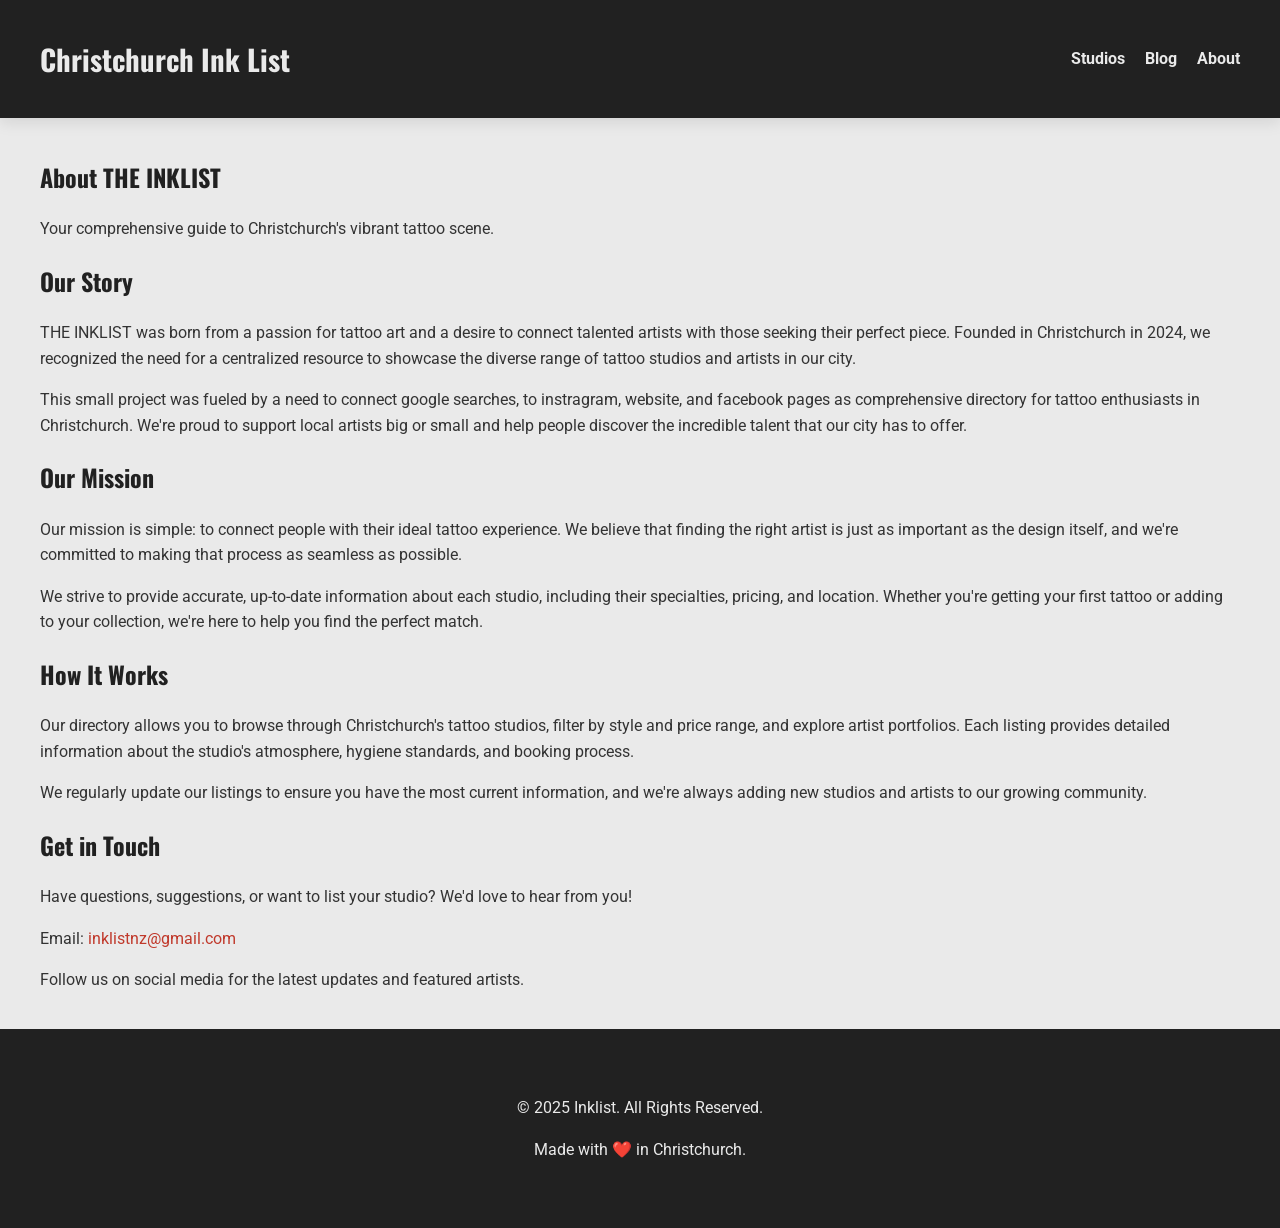
<file: about.html>
<!DOCTYPE html>
<html lang="en">
<head>
    <meta charset="UTF-8">
    <meta name="viewport" content="width=device-width, initial-scale=1.0">
    <title>About - INKLIST - Christchurch Tattoo Studio Directory</title>
    <link rel="stylesheet" href="style.css">
    <link rel="preconnect" href="https://fonts.googleapis.com">
    <link rel="preconnect" href="https://fonts.gstatic.com" crossorigin>
    <link href="https://fonts.googleapis.com/css2?family=Oswald:wght@500;700&family=Roboto:wght@400;700&display=swap" rel="stylesheet">

    <!-- Google Analytics (gtag.js) -->
    <script async src="https://www.googletagmanager.com/gtag/js?id=G-WHJCMPKR5W"></script>
    <script>
      window.dataLayer = window.dataLayer || [];
      function gtag() {
        dataLayer.push(arguments);
      }
      gtag("js", new Date());
      gtag("config", "G-WHJCMPKR5W");
    </script>
</head>
<body>

    <header class="main-header">
        <div class="container">
            <a href="index.html" class="logo">Christchurch Ink List</a>
            <nav class="main-nav">
                <ul>
                    <li><a href="index.html#studios">Studios</a></li>
                    <li><a href="index.html#blog">Blog</a></li>
                    <li><a href="about.html" class="active">About</a></li>
                </ul>
            </nav>
        </div>
    </header>

    <main>
        <section id="about" class="container">
            <div class="about-content">
                <h1>About THE INKLIST</h1>
                <p class="lead">Your comprehensive guide to Christchurch's vibrant tattoo scene.</p>
                
                <div class="about-section">
                    <h2>Our Story</h2>
                    <p>THE INKLIST was born from a passion for tattoo art and a desire to connect talented artists with those seeking their perfect piece. Founded in Christchurch in 2024, we recognized the need for a centralized resource to showcase the diverse range of tattoo studios and artists in our city.</p>
                    <p>This small project was fueled by a need to connect google searches, to instragram, website, and facebook pages as comprehensive directory for tattoo enthusiasts in Christchurch. We're proud to support local artists big or small and help people discover the incredible talent that our city has to offer.</p>
                </div>
                
                <div class="about-section">
                    <h2>Our Mission</h2>
                    <p>Our mission is simple: to connect people with their ideal tattoo experience. We believe that finding the right artist is just as important as the design itself, and we're committed to making that process as seamless as possible.</p>
                    <p>We strive to provide accurate, up-to-date information about each studio, including their specialties, pricing, and location. Whether you're getting your first tattoo or adding to your collection, we're here to help you find the perfect match.</p>
                </div>
                
                <div class="about-section">
                    <h2>How It Works</h2>
                    <p>Our directory allows you to browse through Christchurch's tattoo studios, filter by style and price range, and explore artist portfolios. Each listing provides detailed information about the studio's atmosphere, hygiene standards, and booking process.</p>
                    <p>We regularly update our listings to ensure you have the most current information, and we're always adding new studios and artists to our growing community.</p>
                </div>
                
                <div class="about-section">
                    <h2>Get in Touch</h2>
                    <p>Have questions, suggestions, or want to list your studio? We'd love to hear from you!</p>
                    <p>Email: <a href="mailto:inklistnz@gmail.com">inklistnz@gmail.com</a></p>
                    <p>Follow us on social media for the latest updates and featured artists.</p>
                </div>
            </div>
        </section>
    </main>

    <footer class="main-footer">
        <div class="container">
            <p>&copy; 2025 Inklist. All Rights Reserved.</p>
            <p>Made with ❤️ in Christchurch.</p>
        </div>
    </footer>

</body>
</html>
</file>
<file: style.css>
:root {
    --primary-color: #EAEAEA;
    --secondary-color: #212121;
    --accent-color: #C0392B; /* A nice pop of red */
    --text-color: #333;
    --light-gray: #f4f4f4;
    --border-radius: 8px;
    --shadow: 0 4px 15px rgba(0, 0, 0, 0.1);
}

body {
    font-family: 'Roboto', sans-serif;
    margin: 0;
    background-color: var(--primary-color);
    color: var(--text-color);
    line-height: 1.6;
}

.container {
    max-width: 1200px;
    margin: 0 auto;
    padding: 20px;
}

h1, h2, h3 {
    font-family: 'Oswald', sans-serif;
    font-weight: 700;
    color: var(--secondary-color);
}

a {
    text-decoration: none;
    color: var(--accent-color);
}

/* Header */
.main-header {
    background-color: var(--secondary-color);
    color: var(--primary-color);
    padding: 1rem 0;
    position: sticky;
    top: 0;
    z-index: 1000;
    box-shadow: var(--shadow);
}

.main-header .container {
    display: flex;
    justify-content: space-between;
    align-items: center;
}

.logo {
    font-family: 'Oswald', sans-serif;
    font-size: 1.8rem;
    font-weight: 700;
    color: var(--primary-color);
}

.main-nav ul {
    list-style: none;
    margin: 0;
    padding: 0;
    display: flex;
    gap: 20px;
}

.main-nav a {
    color: var(--primary-color);
    font-weight: bold;
    transition: color 0.3s ease;
}

.main-nav a:hover {
    color: var(--accent-color);
}

/* Hero Section */
#hero {
    background: linear-gradient(rgba(0,0,0,0.6), rgba(0,0,0,0.6)), url('https://images.unsplash.com/photo-1612810806583-a3745e8926a2?q=80&w=1974&auto=format&fit=crop') no-repeat center center/cover;
    height: 60vh;
    color: var(--primary-color);
    display: flex;
    justify-content: center;
    align-items: center;
    text-align: center;
    padding: 0 20px;
}

.hero-content h1 {
    font-size: 3.5rem;
    margin-bottom: 10px;
    color: var(--primary-color);
}

.hero-content p {
    font-size: 1.2rem;
    margin-bottom: 30px;
}

.search-bar input {
    width: 100%;
    max-width: 500px;
    padding: 15px;
    font-size: 1rem;
    border: none;
    border-radius: var(--border-radius);
}

/* Controls & Filters */
.controls {
    margin-bottom: 40px;
    display: flex;
    justify-content: space-between;
    align-items: flex-start;
    flex-wrap: wrap;
    gap: 20px;
}

.filters h3 {
    margin-top: 0;
    margin-bottom: 10px;
    font-size: 1.1rem;
}

.filter-group {
    display: flex;
    gap: 15px;
    flex-wrap: wrap;
}

.filter-group label {
    display: flex;
    align-items: center;
    cursor: pointer;
    background-color: #fff;
    padding: 5px 12px;
    border-radius: 20px;
    border: 1px solid #ddd;
    transition: all 0.3s ease;
}

.filter-group input[type="checkbox"] {
    margin-right: 5px;
}

.filter-group label:hover {
    border-color: var(--accent-color);
}

.filter-group input[type="checkbox"]:checked + span {
    font-weight: bold;
}

#clear-filters {
    padding: 10px 20px;
    background-color: var(--secondary-color);
    color: var(--primary-color);
    border: none;
    border-radius: var(--border-radius);
    cursor: pointer;
    font-family: 'Oswald', sans-serif;
    font-weight: 500;
    transition: background-color 0.3s ease;
}

#clear-filters:hover {
    background-color: #444;
}

/* Gallery Grid */
.gallery-grid {
    display: grid;
    grid-template-columns: repeat(auto-fit, minmax(300px, 1fr));
    gap: 30px;
}

.studio-card {
    background: #fff;
    border-radius: var(--border-radius);
    box-shadow: var(--shadow);
    overflow: hidden;
    transition: transform 0.3s ease, box-shadow 0.3s ease;
    display: flex;
    flex-direction: column;
}

.studio-card:hover {
    transform: translateY(-5px);
    box-shadow: 0 8px 25px rgba(0, 0, 0, 0.15);
}

.studio-card img {
    width: 100%;
    height: 200px;
    object-fit: cover;
}

.card-content {
    padding: 20px;
    flex-grow: 1;
    display: flex;
    flex-direction: column;
}

.card-content h3 {
    margin-top: 0;
}

.card-content .location {
    font-size: 0.9rem;
    color: #666;
    margin-bottom: 10px;
}

.card-content .price-range {
    font-weight: bold;
    color: var(--accent-color);
    margin-bottom: 15px;
}

.styles-list {
    list-style: none;
    padding: 0;
    margin: 0 0 20px 0;
    display: flex;
    flex-wrap: wrap;
    gap: 8px;
}

.style-tag {
    background-color: var(--light-gray);
    color: var(--secondary-color);
    padding: 4px 10px;
    border-radius: 12px;
    font-size: 0.8rem;
    font-weight: bold;
}

.card-link {
    margin-top: auto;
    background-color: var(--secondary-color);
    color: var(--primary-color);
    padding: 10px 15px;
    text-align: center;
    border-radius: var(--border-radius);
    font-weight: bold;
    transition: background-color 0.3s ease;
}

.card-link:hover {
    background-color: var(--accent-color);
}

/* Blog Section */
#blog {
    background-color: #fff;
    padding: 60px 20px;
    margin-top: 60px;
}

#blog h2 {
    text-align: center;
    margin-bottom: 40px;
}

.blog-grid {
    display: grid;
    grid-template-columns: repeat(auto-fit, minmax(280px, 1fr));
    gap: 30px;
}

.blog-card {
    border-radius: var(--border-radius);
    overflow: hidden;
    box-shadow: var(--shadow);
    transition: transform 0.3s ease;
}

.blog-card:hover {
    transform: scale(1.02);
}

.blog-card img {
    width: 100%;
    height: 180px;
    object-fit: cover;
}

.blog-card-content {
    padding: 20px;
}

.blog-card-content h3 {
    margin-top: 0;
    font-size: 1.3rem;
}

.blog-meta {
    font-size: 0.9rem;
    color: #777;
    margin-bottom: 10px;
}

/* Footer */
.main-footer {
    background-color: var(--secondary-color);
    color: var(--primary-color);
    text-align: center;
    padding: 30px 20px;
}

/* Responsive Design */
@media (max-width: 768px) {
    .hero-content h1 {
        font-size: 2.5rem;
    }
    
    .controls {
        flex-direction: column;
        align-items: stretch;
    }

    .filter-group {
        justify-content: center;
    }
}

/* Form Messages */
.error-message {
    background-color: #f8d7da;
    color: #721c24;
    padding: 1rem;
    border-radius: 4px;
    margin-bottom: 1.5rem;
    border: 1px solid #f5c6cb;
}

.success-message {
    background-color: #d4edda;
    color: #155724;
    padding: 1rem;
    border-radius: 4px;
    margin-bottom: 1.5rem;
    border: 1px solid #c3e6cb;
}

.error {
    color: #721c24;
    font-size: 0.875rem;
    display: block;
    margin-top: 0.25rem;
}

.form-group input.error,
.form-group textarea.error {
    border-color: #dc3545;
}
</file>
